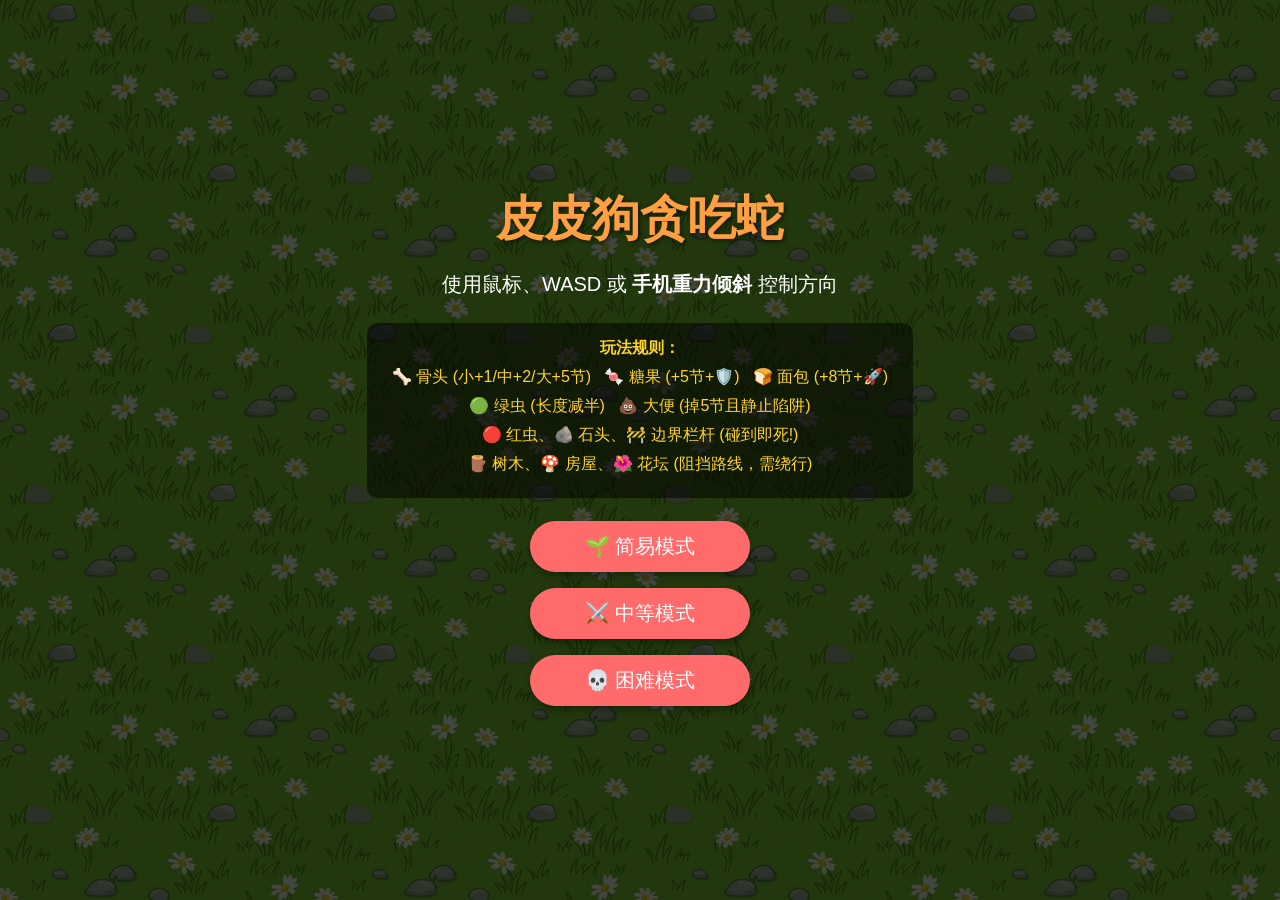
<file: index.html>
<!DOCTYPE html>
<html lang="zh-CN">
<head>
    <meta charset="UTF-8">
    <meta name="viewport" content="width=device-width, initial-scale=1.0, maximum-scale=1.0, user-scalable=no">
    <title>皮皮狗贪吃蛇</title>
    <link rel="stylesheet" href="css/style.css">
</head>
<body>
    <div id="game-container">
        <!-- Canvas 画布 -->
        <canvas id="gameCanvas"></canvas>
        
        <!-- 强制横屏提示 -->
        <div id="landscape-hint">
            <div class="hint-content">
                <span style="font-size: 60px;">📱↩️</span>
                <h2>请将手机横屏体验游戏</h2>
                <p>获得更大的视野和更好的操控体验！</p>
            </div>
        </div>
        
        <!-- 资源加载画面 -->
        <div id="loading-screen" class="screen active" style="background: #1a1a2e;">
            <h1 style="font-size: 36px; margin-bottom: 30px;">🐕 皮皮狗贪吃蛇</h1>
            <p style="margin-bottom: 20px; color: #aaa;">正在加载资源...</p>
            <div id="loading-bar-bg" style="width: 260px; height: 16px; background: rgba(255,255,255,0.15); border-radius: 8px; overflow: hidden;">
                <div id="loading-bar-fill" style="width: 0%; height: 100%; background: linear-gradient(90deg, #ff6b6b, #ff9f43); border-radius: 8px; transition: width 0.2s;"></div>
            </div>
            <p id="loading-percent" style="margin-top: 12px; font-size: 14px; color: #888;">0%</p>
        </div>
        
        <!-- UI 蒙层 -->
        <div id="start-screen" class="screen">
            <h1>皮皮狗贪吃蛇</h1>
            <p>使用鼠标、WASD 或 <b>手机重力倾斜</b> 控制方向</p>
            <div class="rules">
                <p><b>玩法规则：</b></p>
                <p>🦴 骨头 (小+1/中+2/大+5节) &nbsp; 🍬 糖果 (+5节+🛡️) &nbsp; 🍞 面包 (+8节+🚀)</p>
                <p>🟢 绿虫 (长度减半) &nbsp; 💩 大便 (掉5节且静止陷阱)</p>
                <p>🔴 红虫、🪨 石头、🚧 边界栏杆 (碰到即死!)</p>
                <p>🪵 树木、🍄 房屋、🌺 花坛 (阻挡路线，需绕行)</p>
            </div>
            <button id="start-btn" class="diff-btn diff-easy" data-diff="easy">🌱 简易模式</button>
            <button id="start-btn-medium" class="diff-btn diff-medium" data-diff="medium">⚔️ 中等模式</button>
            <button id="start-btn-hard" class="diff-btn diff-hard" data-diff="hard">💀 困难模式</button>
        </div>
        
        <div id="game-over-screen" class="screen">
            <h1>Game Over</h1>
            <p id="death-reason" style="color: #ff6b6b; font-weight: bold; margin-bottom: 20px;">死因: 未知</p>
            <p id="final-score">得分: 0</p>
            <p id="final-length">最大长度: 1</p>
            <p id="final-difficulty" style="margin-bottom: 20px; color: #ffd32a;">难度: 中等模式</p>
            <button id="restart-btn">重新开始</button>
        </div>
        
        <!-- 移动端虚拟摇杆 -->
        <div id="joystick">
            <div id="joystick-knob"></div>
        </div>
        <button id="gravity-toggle">🔄 切换重力模式</button>
        <button id="boost-btn">🚀 冲刺 (3)</button>
        <button id="shield-btn">🛡️ 护盾 (2)</button>
    </div>

    <!-- 顺序引入脚本 -->
    <script src="js/assets.js"></script>
    <script src="js/input.js"></script>
    <script src="js/map.js"></script>
    <script src="js/player.js"></script>
    <script src="js/props.js"></script>
    <script src="js/game.js"></script>
</body>
</html>
</file>
<file: css/style.css>
* {
    margin: 0;
    padding: 0;
    box-sizing: border-box;
}

html, body {
    width: 100%;
    height: 100%;
    overflow: hidden; /* 防止出现滚动条 */
    background-color: #1a1a1a;
    font-family: 'Inter', 'Roboto', sans-serif;
}

#game-container {
    position: relative;
    width: 100%;
    height: 100%;
}

canvas {
    display: block;
    width: 100%;
    height: 100%;
}

/* UI 屏幕样式 */
.screen {
    position: absolute;
    top: 0;
    left: 0;
    width: 100%;
    height: 100%;
    background: rgba(0, 0, 0, 0.7);
    display: flex;
    flex-direction: column;
    align-items: center;
    justify-content: center;
    color: white;
    z-index: 10;
    opacity: 0;
    pointer-events: none;
    transition: opacity 0.3s;
    overflow-y: auto;
    -webkit-overflow-scrolling: touch;
}

.screen.active {
    opacity: 1;
    pointer-events: auto;
}

.screen h1 {
    font-size: 48px;
    margin-bottom: 20px;
    color: #ff9f43;
    text-shadow: 2px 2px 4px rgba(0,0,0,0.5);
}

.screen p {
    font-size: 20px;
    margin-bottom: 10px;
}

.rules {
    background: rgba(0,0,0,0.5);
    padding: 15px 25px;
    border-radius: 10px;
    margin: 15px 0;
    text-align: center;
}

.rules p {
    font-size: 16px;
    margin-bottom: 8px;
    color: #ffd32a;
}

.screen button {
    margin-top: 10px;
    padding: 12px 32px;
    font-size: 20px;
    background: #ff6b6b;
    color: white;
    border: none;
    border-radius: 30px;
    cursor: pointer;
    box-shadow: 0 4px 6px rgba(0,0,0,0.3);
    transition: transform 0.1s, background 0.2s;
}

.screen button:hover {
    transform: scale(1.05);
}

.screen button:active {
    transform: scale(0.95);
}

/* 难度按钮 */
.diff-btn { display: block; width: 220px; margin: 8px auto !important; }
.diff-easy { background: linear-gradient(135deg, #6ab04c, #78e08f); }
.diff-easy:hover { background: linear-gradient(135deg, #78e08f, #6ab04c); }
.diff-medium { background: linear-gradient(135deg, #f0932b, #ffbe76); }
.diff-medium:hover { background: linear-gradient(135deg, #ffbe76, #f0932b); }
.diff-hard { background: linear-gradient(135deg, #eb4d4b, #ff7979); }
.diff-hard:hover { background: linear-gradient(135deg, #ff7979, #eb4d4b); }

/* ===== 移动端控制 ===== */

/* 虚拟摇杆（浮动式：按下任意位置出现） */
#joystick {
    display: none;
    position: fixed;
    bottom: 30px;
    left: 24px;
    width: 130px;
    height: 130px;
    border-radius: 50%;
    background: rgba(255, 255, 255, 0.15);
    border: 3px solid rgba(255, 255, 255, 0.3);
    z-index: 999;
    touch-action: none;
    user-select: none;
    -webkit-user-select: none;
    opacity: 0;
    transition: opacity 0.15s;
    pointer-events: none;
}

#joystick-knob {
    position: absolute;
    width: 54px;
    height: 54px;
    border-radius: 50%;
    background: rgba(255, 255, 255, 0.45);
    border: 2px solid rgba(255, 255, 255, 0.6);
    top: 50%;
    left: 50%;
    transform: translate(-50%, -50%);
    transition: none;
    backdrop-filter: blur(4px);
    -webkit-backdrop-filter: blur(4px);
}

/* 冲刺按钮 */
#boost-btn {
    display: none;
    position: fixed;
    bottom: 120px;
    right: 16px;
    z-index: 999;
    padding: 14px 20px;
    font-size: 18px;
    background: rgba(0, 200, 255, 0.35);
    border: 2px solid rgba(0, 200, 255, 0.6);
    border-radius: 14px;
    color: white;
    backdrop-filter: blur(4px);
    -webkit-backdrop-filter: blur(4px);
    cursor: pointer;
    user-select: none;
    -webkit-user-select: none;
    touch-action: manipulation;
}

#boost-btn.boosting {
    background: rgba(255, 165, 0, 0.6);
    border-color: rgba(255, 165, 0, 0.8);
    animation: pulse 0.5s ease-in-out infinite alternate;
}

@keyframes pulse {
    from { transform: scale(1); }
    to { transform: scale(1.08); }
}

/* 重力模式切换按钮 */
#gravity-toggle {
    display: none;
    position: fixed;
    bottom: 50px;
    right: 16px;
    z-index: 999;
    padding: 12px 18px;
    font-size: 15px;
    background: rgba(255, 255, 255, 0.25);
    border: 2px solid rgba(255, 255, 255, 0.4);
    border-radius: 14px;
    color: rgba(255, 255, 255, 0.9);
    backdrop-filter: blur(4px);
    -webkit-backdrop-filter: blur(4px);
    cursor: pointer;
    user-select: none;
    -webkit-user-select: none;
    touch-action: manipulation;
}

#gravity-toggle.active {
    background: linear-gradient(135deg, #f0932b, #ffbe76);
    border-color: #fff;
    color: #fff;
    box-shadow: 0 0 15px rgba(240, 147, 43, 0.4);
    font-weight: bold;
}

/* 通过 JS 检测触屏后添加 .touch-device 类来显示所有控制按钮 */
body.touch-device #joystick {
    display: block;
}
body.touch-device #boost-btn {
    display: block;
}
body.touch-device #shield-btn {
    display: block;
}
body.touch-device #gravity-toggle {
    display: block;
}

/* 护盾按钮 */
#shield-btn {
    display: none;
    position: fixed;
    bottom: 190px;
    right: 16px;
    z-index: 999;
    padding: 14px 20px;
    font-size: 18px;
    background: rgba(255, 215, 0, 0.3);
    border: 2px solid rgba(255, 215, 0, 0.6);
    border-radius: 14px;
    color: white;
    backdrop-filter: blur(4px);
    -webkit-backdrop-filter: blur(4px);
    cursor: pointer;
    user-select: none;
    -webkit-user-select: none;
    touch-action: manipulation;
}

#shield-btn.shielding {
    background: rgba(255, 215, 0, 0.6);
    border-color: rgba(255, 215, 0, 0.9);
    animation: pulse 0.5s ease-in-out infinite alternate;
}

/* 强制横屏提示 */
#landscape-hint {
    display: none;
    position: fixed;
    top: 0; left: 0; width: 100%; height: 100%;
    background: #111;
    color: white;
    z-index: 10000;
    align-items: center;
    justify-content: center;
    text-align: center;
    flex-direction: column;
}

#landscape-hint .hint-content {
    animation: tilt 2s infinite ease-in-out;
}

@keyframes tilt {
    0% { transform: rotate(0deg); }
    30% { transform: rotate(-90deg); }
    70% { transform: rotate(-90deg); }
    100% { transform: rotate(0deg); }
}

@media screen and (max-width: 900px) {
    /* 开始/结算界面压缩 */
    .screen h1 { font-size: 32px; margin-bottom: 15px; }
    .screen p { font-size: 14px; margin-bottom: 8px; }
    .rules { padding: 10px 15px; margin: 10px 0; }
    .rules p { font-size: 13px; margin-bottom: 5px; }
    .diff-btn { width: auto; padding: 8px 18px; font-size: 14px; margin: 4px 5px !important; display: inline-block; }
    .screen button { padding: 10px 24px; font-size: 16px; margin-top: 5px; }
    /* 极短视口下改为顶部对齐可滚动 */
    .screen { justify-content: flex-start; padding: 10px 0; }
}

/* 竖屏提示已移除，不再强制横屏 */

/* 控制按钮在横版下的更紧凑排列（靠右边缘） */
@media screen and (orientation: landscape) and (max-width: 900px) {
    #gravity-toggle { bottom: 20px; right: 20px; font-size: 13px; padding: 8px 12px; }
    #boost-btn { bottom: 70px; right: 20px; font-size: 14px; padding: 10px 14px; }
    #shield-btn { bottom: 125px; right: 20px; font-size: 14px; padding: 10px 14px; }
    #joystick { bottom: 20px; left: 20px; width: 110px; height: 110px; }
    #joystick-knob { width: 44px; height: 44px; }
}
</file>
